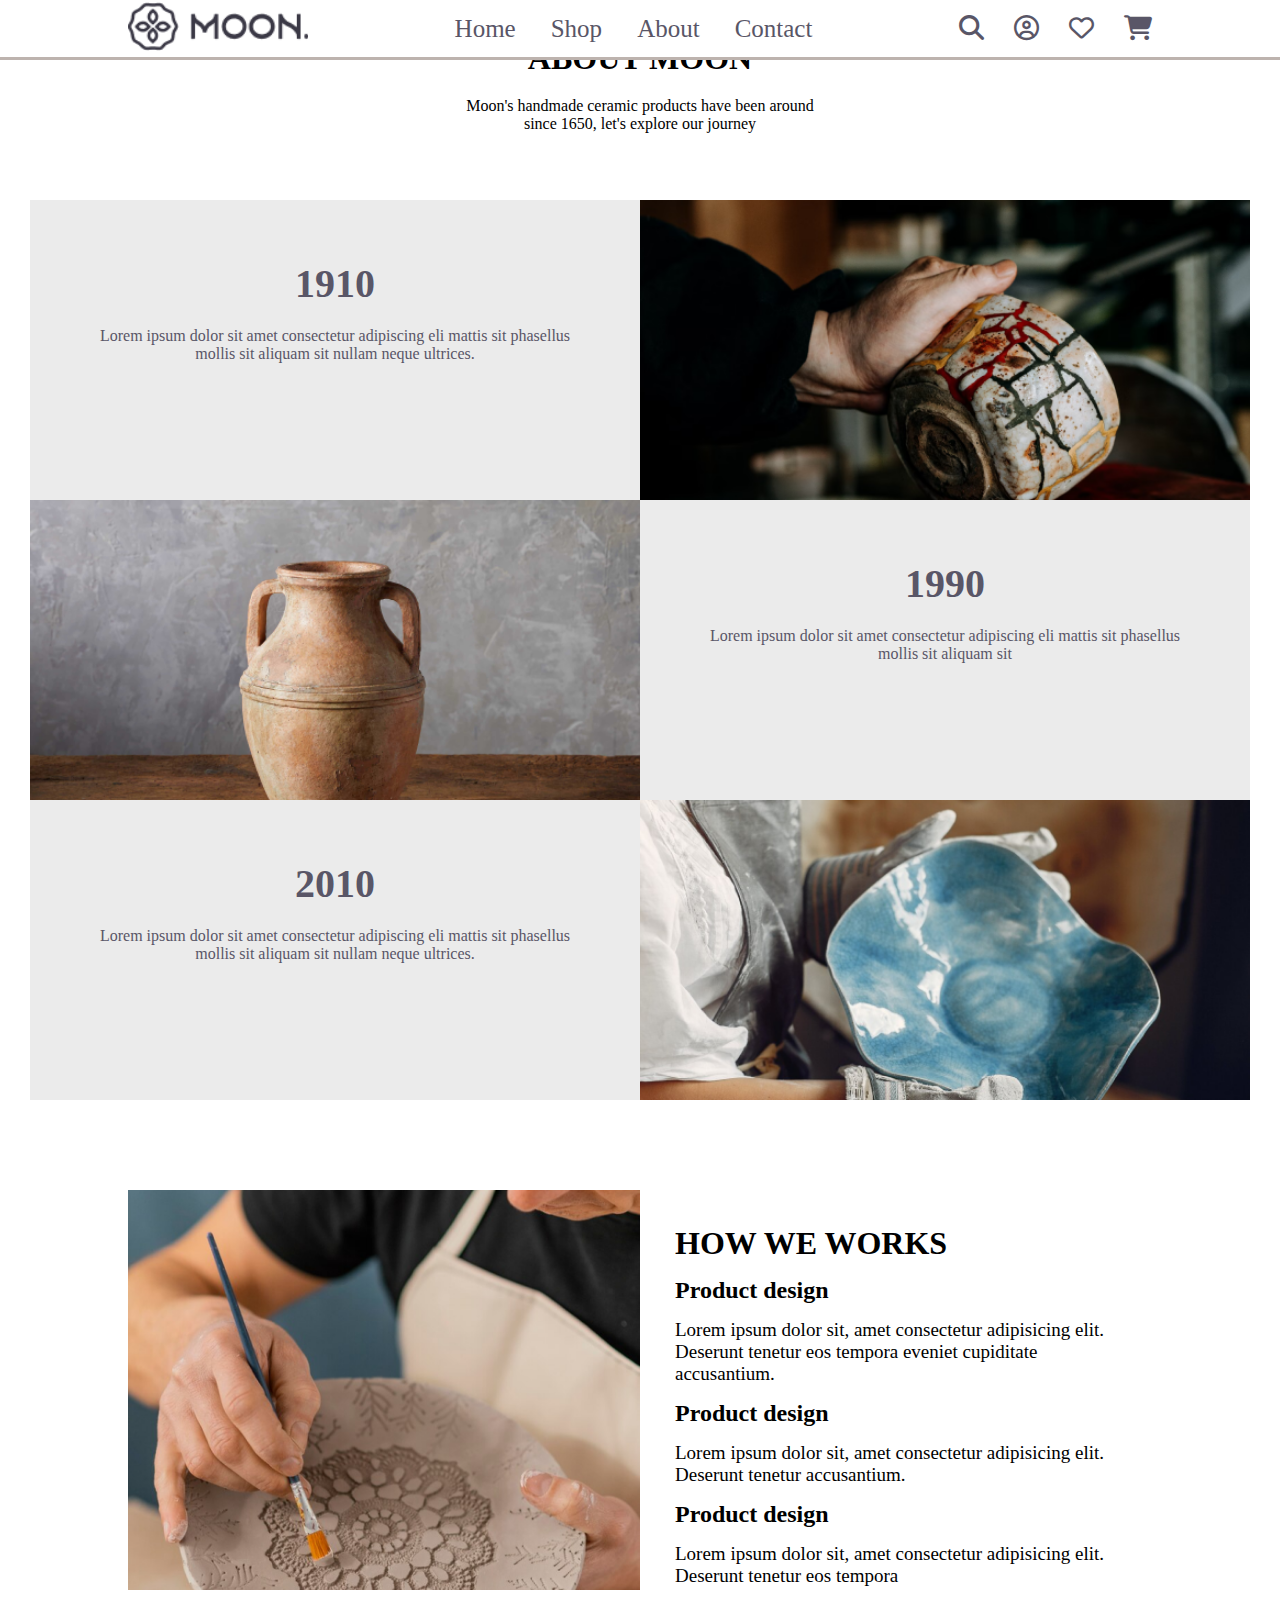
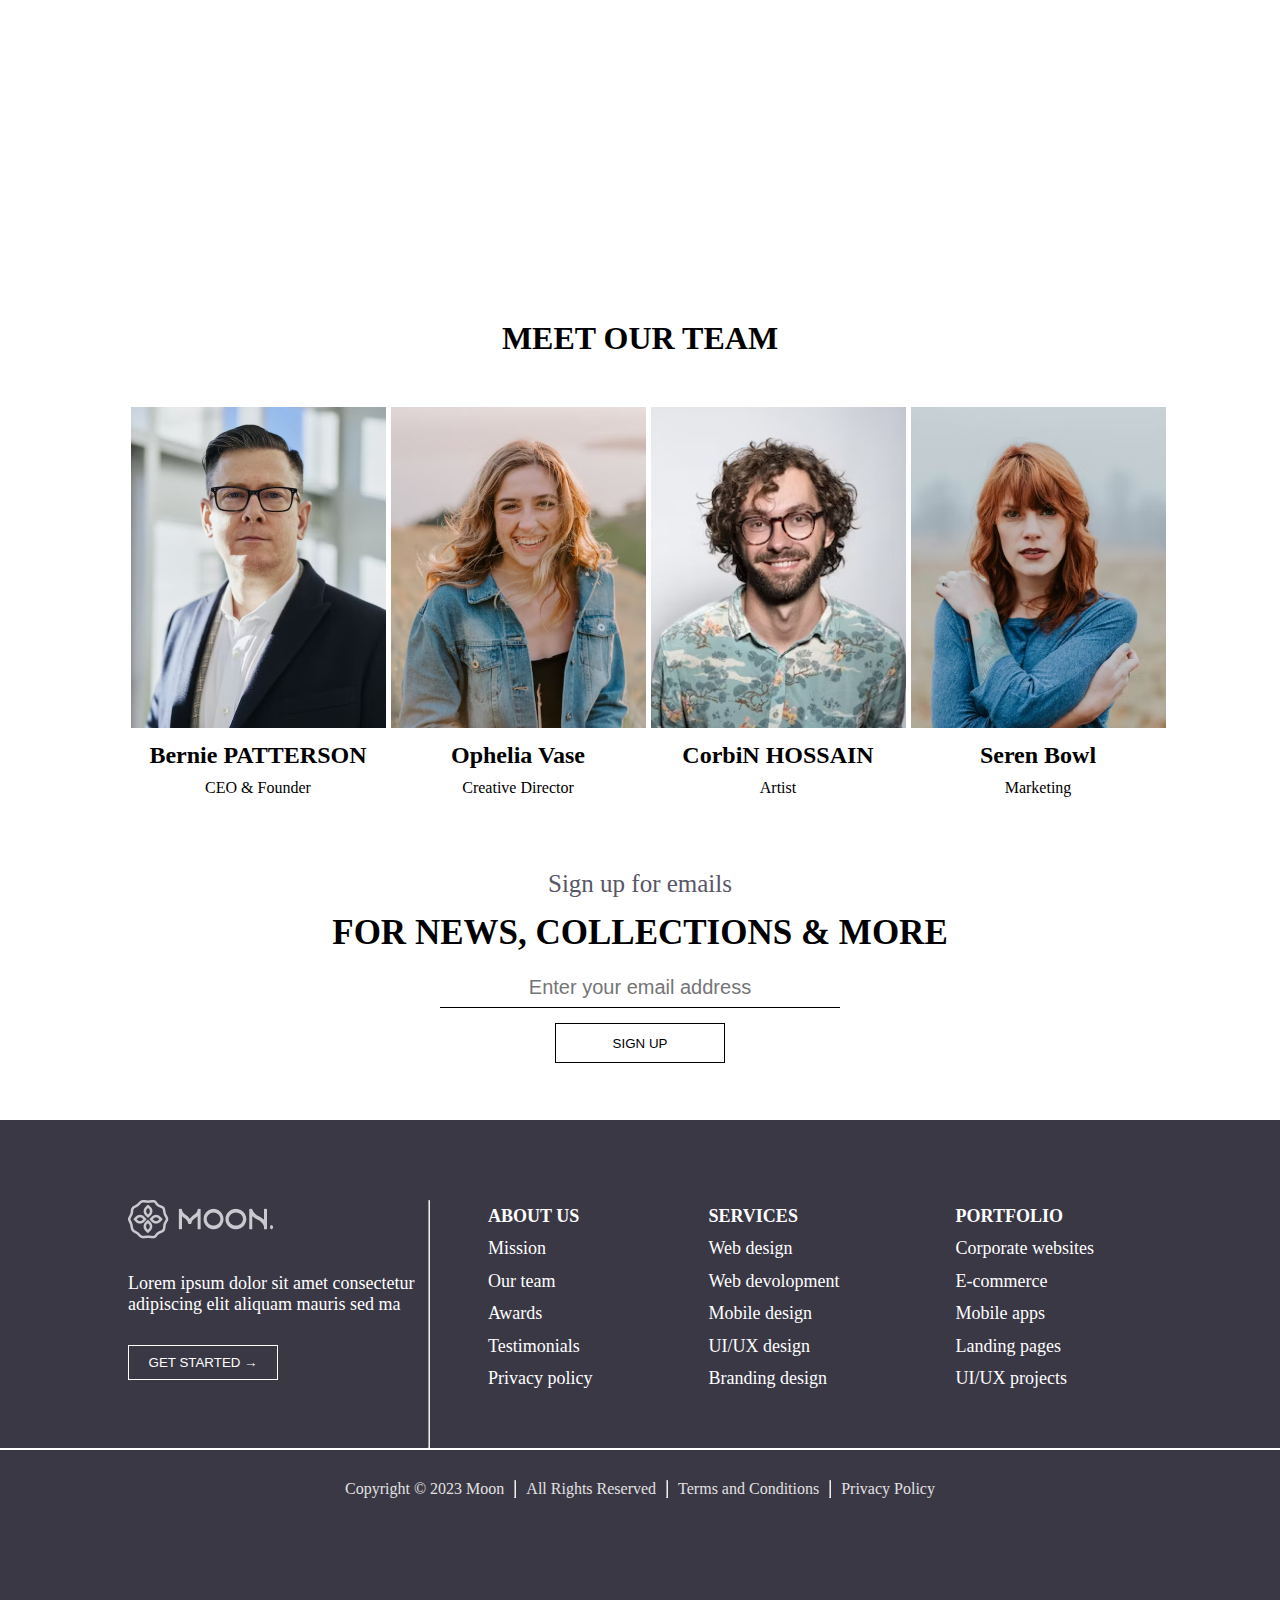
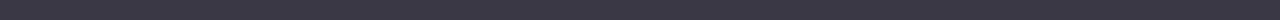
<file: About.html>
<!DOCTYPE html>
<html lang="en">

<head>
  <meta charset="UTF-8">
  <meta name="viewport" content="width=device-width, initial-scale=1.0">
  <title>About moon</title>
  <link rel="stylesheet" href="/style.css">
  <link rel="stylesheet" href="https://cdnjs.cloudflare.com/ajax/libs/font-awesome/6.7.2/css/all.min.css"
    integrity="sha512-Evv84Mr4kqVGRNSgIGL/F/aIDqQb7xQ2vcrdIwxfjThSH8CSR7PBEakCr51Ck+w+/U6swU2Im1vVX0SVk9ABhg=="
    crossorigin="anonymous" referrerpolicy="no-referrer" />
</head>

<body>
  <header>
    <a href="/"><img src="/Images/logo (2).png" alt=""></a>
    <div class="header_links">
      <a href="/">Home</a>
      <a href="/shop.html" onmouseenter="open_shop()" onmouseleave="close_shop()">Shop</a>

      <div class="shopcard" onmouseenter="open_shop()" onmouseleave="close_shop()">
        <div class="card">
          <img src="/Images/Image (24).png" alt="">
          <div class="text">
            <h1>Small Ecru Ceramic Compote</h1>
            <p>$49.00</p>
          </div>
        </div>
        <div class="card">
          <img src="/Images/Image (25).png" alt="">
          <div class="text">
            <h1>Warrick White Vase 14"</h1>
            <p>$50.00</p>
          </div>
        </div>
        <div class="card">
          <img src="/Images/Image (26).png" alt="">
          <div class="text">
            <h1>Porcelain Dinner Plate</h1>
            <p>$59.00</p>
          </div>
        </div>
        <div class="card">
          <img src="/Images/Image (27).png" alt="">
          <div class="text">
            <h1>Warrick White Vase 20</h1>
            <p>$55.00</p>
          </div>
        </div>
        <div class="card">
          <img src="/Images/Image (28).png" alt="">
          <div class="text">
            <h1>Rounded Dual Handled Vase</h1>
            <p>$25.00</p>
          </div>
        </div>
        <div class="card">
          <img src="/Images/Image (29).png" alt="">
          <div class="text">
            <h1>Marin White Dinner Plate</h1>
            <p>$45.00</p>
          </div>
        </div>
        <div class="card">
          <img src="/Images/Image (30).png" alt="">
          <div class="text">
            <h1>Tall Cream Ceramic Vase</h1>
            <p>$36.00</p>
          </div>
        </div>
        <div class="card">
          <img src="/Images/Image (31).png" alt="">
          <div class="text">
            <h1>Luana Bowl</h1>
            <p>$41.00</p>
          </div>
        </div>
      </div>


      <a href="/About.html">About</a>
      <a href="/contact.html">Contact</a>
    </div>

    <div class="header_icons">
      <i class="fa-solid fa-magnifying-glass"></i>
      <i class="fa-regular fa-circle-user"></i>
      <i class="fa-regular fa-heart"></i>
      <i class="fa-solid fa-cart-shopping"></i>
    </div>
  </header>
  <div class="container_blok">

    <div class="head_card">
      <h1>ABOUT MOON</h1>
      <p>Moon's handmade ceramic products have been around since 1650, let's explore our journey</p>
    </div>

    <div class="sinec_card_about">
      <div class="text">
        <h1>1910</h1>
        <p>Lorem ipsum dolor sit amet consectetur adipiscing eli mattis sit phasellus mollis sit aliquam sit nullam
          neque
          ultrices.</p>
      </div>
      <div class="image1"></div>
      <div class="image2"></div>
      <div class="text">
        <h1>1990</h1>
        <p>Lorem ipsum dolor sit amet consectetur adipiscing eli mattis sit phasellus mollis sit aliquam sit </p>
      </div>
      <div class="text">
        <h1>2010</h1>
        <p>Lorem ipsum dolor sit amet consectetur adipiscing eli mattis sit phasellus mollis sit aliquam sit nullam
          neque
          ultrices.</p>
      </div>
      <div class="image3"></div>
    </div>

    <div class="works">
      <div class="image"></div>
      <div class="text">
        <h1>HOW WE WORKS</h1>
        <h2>Product design</h2>
        <p>Lorem ipsum dolor sit, amet consectetur adipisicing elit. Deserunt tenetur eos tempora eveniet cupiditate
          accusantium.</p>
        <h2>Product design</h2>
        <p>Lorem ipsum dolor sit, amet consectetur adipisicing elit. Deserunt tenetur
          accusantium.</p>
        <h2>Product design</h2>
        <p>Lorem ipsum dolor sit, amet consectetur adipisicing elit. Deserunt tenetur eos tempora </p>
      </div>
    </div>

    <div class="meet">
      <h1>MEET OUR TEAM</h1>
      <div class="persons">
        <div class="person">
          <img src="/Images/Image (39).png" alt="">
          <h2>Bernie PATTERSON</h2>
          <p>CEO & Founder</p>
        </div>
        <div class="person">
          <img src="/Images/Image (40).png" alt="">
          <h2>Ophelia Vase</h2>
          <p>Creative Director</p>
        </div>
        <div class="person">
          <img src="/Images/Image (41).png" alt="">
          <h2>CorbiN HOSSAIN</h2>
          <p>Artist</p>
        </div>
        <div class="person">
          <img src="/Images/Image (42).png" alt="">
          <h2>Seren Bowl</h2>
          <p>Marketing</p>
        </div>

      </div>
    </div>

    <div class="emails">
      <p>Sign up for emails</p>
      <h1>FOR NEWS, COLLECTIONS & MORE</h1>
      <input type="email" placeholder="Enter your email address">
      <button>SIGN UP</button>
    </div>

  </div>

  <footer>
    <div class="footer_blok">
      <div class="moon">
        <div class="icon"><img src="/Images/logo (3).png" alt=""></div>
        <p>Lorem ipsum dolor sit amet consectetur adipiscing elit aliquam mauris sed ma</p>
        <button>GET STARTED →</button>
      </div>
      <hr>
      <div class="links">
        <div class="link">
          <a href="/"><b>ABOUT US</b></a>
          <a href="/">Mission</a>
          <a href="/">Our team</a>
          <a href="/">Awards</a>
          <a href="/">Testimonials</a>
          <a href="/">Privacy policy</a>
        </div>
        <div class="link">
          <a href="/"><b>SERVICES</b></a>
          <a href="/">Web design</a>
          <a href="/">Web devolopment</a>
          <a href="/">Mobile design</a>
          <a href="/">UI/UX design</a>
          <a href="/">Branding design</a>
        </div>
        <div class="link">
          <a href="/"><b>PORTFOLIO</b></a>
          <a href="/">Corporate websites</a>
          <a href="/">E-commerce</a>
          <a href="/">Mobile apps</a>
          <a href="/">Landing pages</a>
          <a href="/">UI/UX projects</a>
        </div>

      </div>
    </div>

    <div class="item">
      <a href="/">Copyright © 2023 Moon</a>
      <hr>
      <a href="/">All Rights Reserved</a>
      <hr>
      <a href="/">Terms and Conditions</a>
      <hr>
      <a href="/">Privacy Policy</a>
    </div>

  </footer>








  <script src="/about.js"></script>
</body>

</html>
</file>
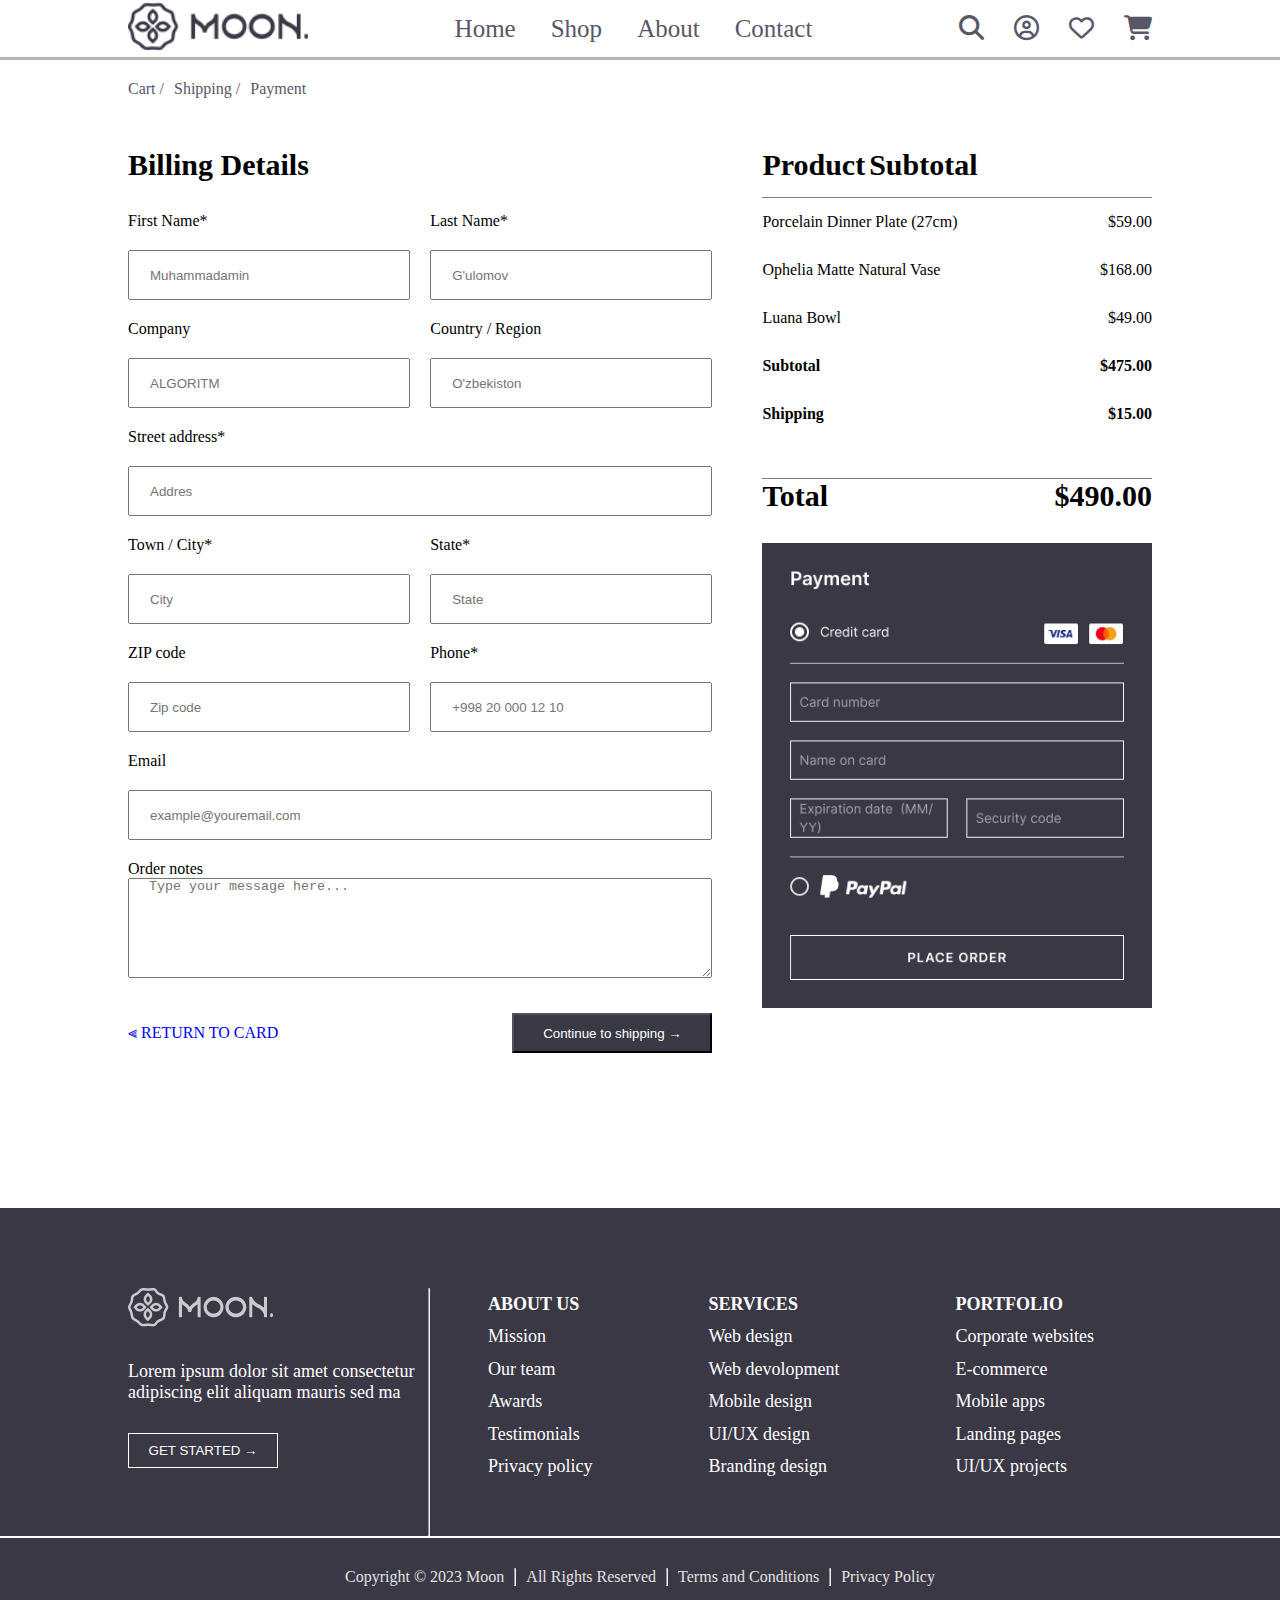
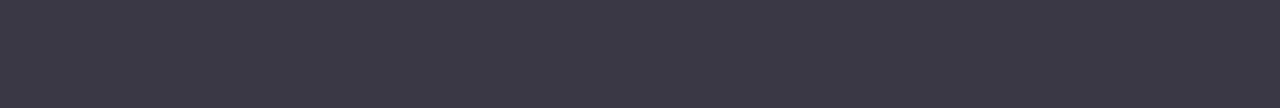
<file: contact.html>
<!DOCTYPE html>
<html lang="en">

<head>
  <meta charset="UTF-8">
  <meta name="viewport" content="width=device-width, initial-scale=1.0">
  <title>Document</title>
  <link rel="stylesheet" href="/contact.css">
  <link rel="stylesheet" href="https://cdnjs.cloudflare.com/ajax/libs/font-awesome/6.7.2/css/all.min.css"
    integrity="sha512-Evv84Mr4kqVGRNSgIGL/F/aIDqQb7xQ2vcrdIwxfjThSH8CSR7PBEakCr51Ck+w+/U6swU2Im1vVX0SVk9ABhg=="
    crossorigin="anonymous" referrerpolicy="no-referrer" />
</head>

<body>

  <header>
    <a href="/"><img src="/Images/logo (2).png" alt=""></a>
    <div class="header_links">
      <a href="/">Home</a>
      <a href="/shop.html" onmouseenter="open_shop()" onmouseleave="close_shop()">Shop</a>

      <div class="shopcard" onmouseenter="open_shop()" onmouseleave="close_shop()">
        <div class="card">
          <img src="/Images/Image (24).png" alt="">
          <div class="text">
            <h1>Small Ecru Ceramic Compote</h1>
            <p>$49.00</p>
          </div>
        </div>
        <div class="card">
          <img src="/Images/Image (25).png" alt="">
          <div class="text">
            <h1>Warrick White Vase 14"</h1>
            <p>$50.00</p>
          </div>
        </div>
        <div class="card">
          <img src="/Images/Image (26).png" alt="">
          <div class="text">
            <h1>Porcelain Dinner Plate</h1>
            <p>$59.00</p>
          </div>
        </div>
        <div class="card">
          <img src="/Images/Image (27).png" alt="">
          <div class="text">
            <h1>Warrick White Vase 20</h1>
            <p>$55.00</p>
          </div>
        </div>
        <div class="card">
          <img src="/Images/Image (28).png" alt="">
          <div class="text">
            <h1>Rounded Dual Handled Vase</h1>
            <p>$25.00</p>
          </div>
        </div>
        <div class="card">
          <img src="/Images/Image (29).png" alt="">
          <div class="text">
            <h1>Marin White Dinner Plate</h1>
            <p>$45.00</p>
          </div>
        </div>
        <div class="card">
          <img src="/Images/Image (30).png" alt="">
          <div class="text">
            <h1>Tall Cream Ceramic Vase</h1>
            <p>$36.00</p>
          </div>
        </div>
        <div class="card">
          <img src="/Images/Image (31).png" alt="">
          <div class="text">
            <h1>Luana Bowl</h1>
            <p>$41.00</p>
          </div>
        </div>
      </div>


      <a href="/About.html">About</a>
      <a href="/contact.html">Contact</a>
    </div>

    <div class="header_icons">
      <i class="fa-solid fa-magnifying-glass"></i>
      <i class="fa-regular fa-circle-user"></i>
      <i class="fa-regular fa-heart"></i>
      <i class="fa-solid fa-cart-shopping"></i>
    </div>
  </header>

  <div class="linked">
    <a href="/contact.html">Cart /</a>
    <a href="/contact.html">Shipping /</a>
    <a href="/contact.html">Payment</a>
  </div>


  <div class="cantiner">
    <div class="left">
      <b>Billing Details</b>

      <div class="inputs">
        <div class="firstN box">
          <label for="">First Name*</label>
          <input type="text" placeholder="Muhammadamin" required>
        </div>
        <div class="lastN box">
          <label for="">Last Name*</label>
          <input type="text " placeholder="G'ulomov" required>
        </div>
        <div class="company box">
          <label for="">Company</label>
          <input type="text" placeholder="ALGORITM" required>
        </div>
        <div class="contry box">
          <label for="">Country / Region</label>
          <input type="text" placeholder="O'zbekiston" required>
        </div>
        <div class="street box">
          <label for="">Street address*</label>
          <input type="text" placeholder="Addres" required>
        </div>
        <div class="town box">
          <label for="">Town / City*</label>
          <input type="text" placeholder="City" required>
        </div>
        <div class="state box">
          <label for="">State*</label>
          <input type="text" placeholder="State" required>
        </div>
        <div class="zip_code box">
          <label for="">ZIP code</label>
          <input type="text" placeholder="Zip code">
        </div>
        <div class="phone box">
          <label for="">Phone*</label>
          <input type="number" placeholder="+998 20 000 12 10">
        </div>
        <div class="email box">
          <label for="">Email</label>
          <input type="email" placeholder="example@youremail.com">
        </div>
        <div class="order box">
          <label for="">Order notes</label>
          <textarea name="" id="" placeholder="Type your message here..."></textarea>
        </div>
      </div>
      <div class="card">
        <a href="/contact.html">⫷ RETURN TO CARD</a>
        <button>Continue to shipping →</button>
      </div>
    </div>

    <div class="reight">
      <p class="product"><b>Product</b> <b>Subtotal</b></p>
      <div class="box">
        <p>Porcelain Dinner Plate (27cm)</p>
        <p>$59.00</p>
      </div>
      <div class="box">
        <p>Ophelia Matte Natural Vase</p>
        <p>$168.00</p>
      </div>
      <div class="box">
        <p>Luana Bowl</p>
        <p>$49.00</p>
      </div>
      <div class="box"><b>Subtotal</b> <b>$475.00</b></div>
      <div class="box"><b>Shipping</b> <b>$15.00</b></div>




      <div class="total">
        <b>Total</b> <b>$490.00</b>
      </div>

      <div class="image"><img src="/Images/form payment.png" alt=""></div>
    </div>

  </div>

  <footer>
    <div class="footer_blok">
      <div class="moon">
        <div class="icon"><img src="/Images/logo (3).png" alt=""></div>
        <p>Lorem ipsum dolor sit amet consectetur adipiscing elit aliquam mauris sed ma</p>
        <button>GET STARTED →</button>
      </div>
      <hr>
      <div class="links">
        <div class="link">
          <a href="/"><b>ABOUT US</b></a>
          <a href="/">Mission</a>
          <a href="/">Our team</a>
          <a href="/">Awards</a>
          <a href="/">Testimonials</a>
          <a href="/">Privacy policy</a>
        </div>
        <div class="link">
          <a href="/"><b>SERVICES</b></a>
          <a href="/">Web design</a>
          <a href="/">Web devolopment</a>
          <a href="/">Mobile design</a>
          <a href="/">UI/UX design</a>
          <a href="/">Branding design</a>
        </div>
        <div class="link">
          <a href="/"><b>PORTFOLIO</b></a>
          <a href="/">Corporate websites</a>
          <a href="/">E-commerce</a>
          <a href="/">Mobile apps</a>
          <a href="/">Landing pages</a>
          <a href="/">UI/UX projects</a>
        </div>

      </div>
    </div>

    <div class="item">
      <a href="/">Copyright © 2023 Moon</a>
      <hr>
      <a href="/">All Rights Reserved</a>
      <hr>
      <a href="/">Terms and Conditions</a>
      <hr>
      <a href="/">Privacy Policy</a>
    </div>

  </footer>






  <script src="/contact.js"></script>
</body>

</html>
</file>
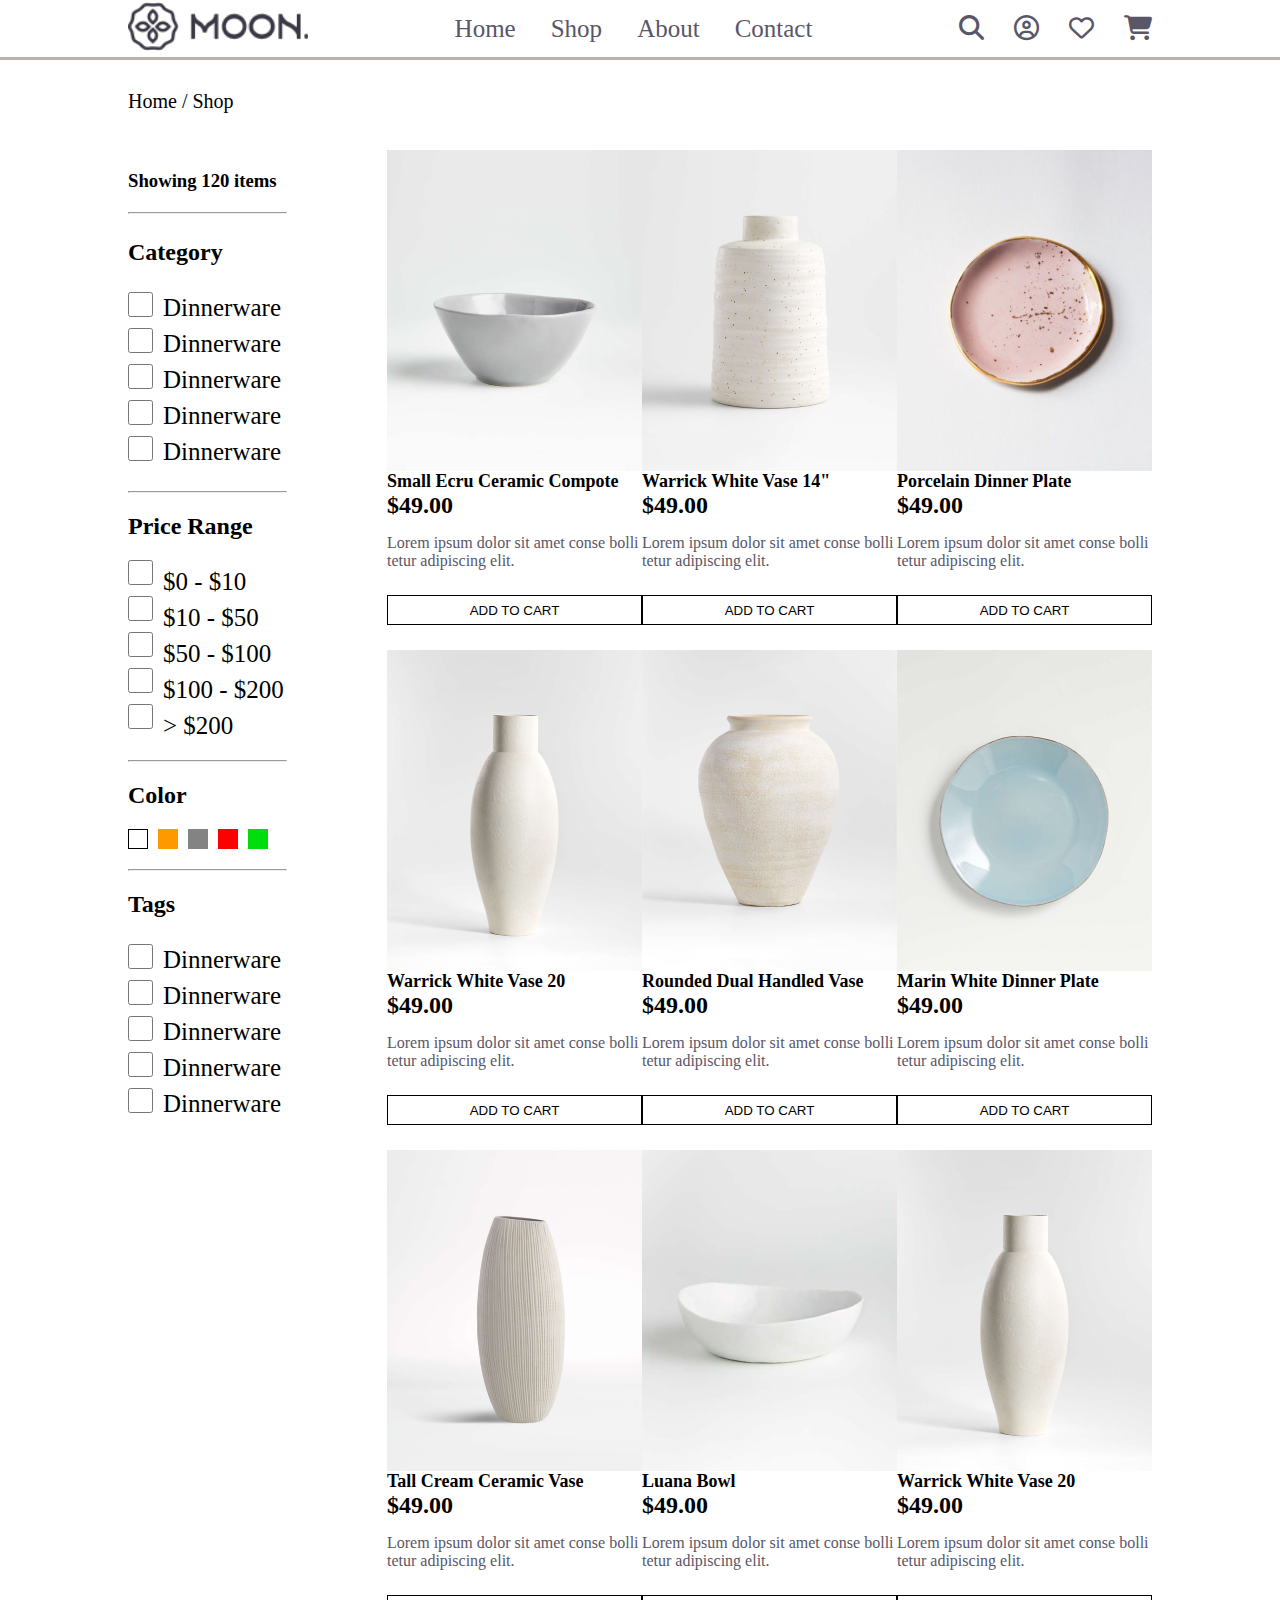
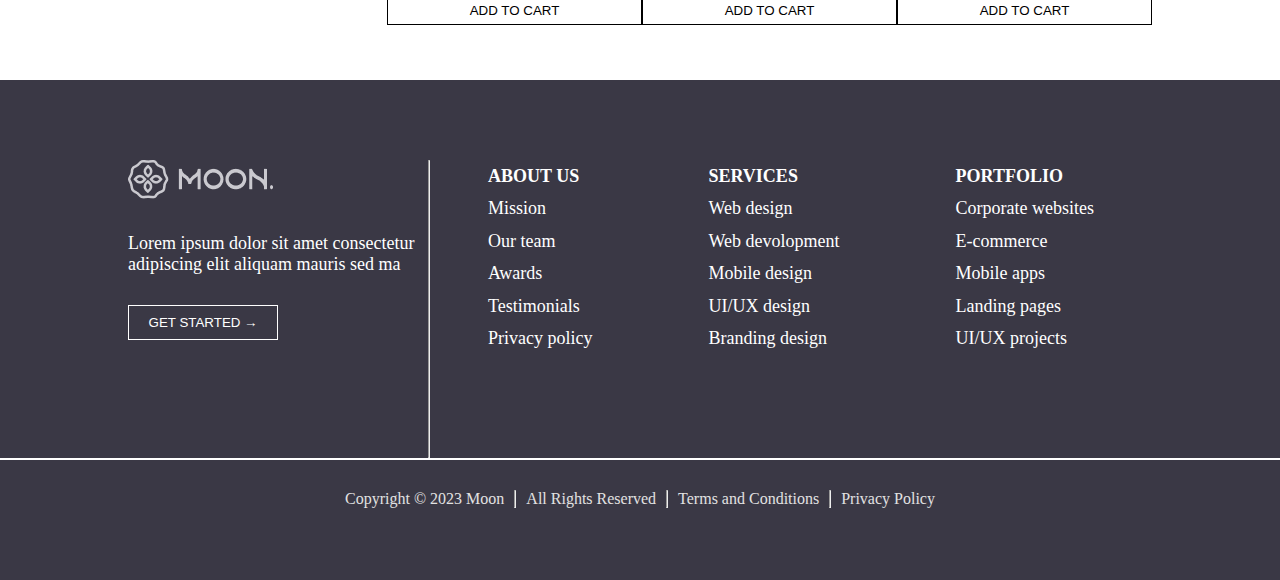
<file: shop.html>
<!DOCTYPE html>
<html lang="en">

<head>
  <meta charset="UTF-8">
  <meta name="viewport" content="width=device-width, initial-scale=1.0">
  <title>Document</title>
  <link rel="stylesheet" href="/shop.css">
  <link rel="stylesheet" href="https://cdnjs.cloudflare.com/ajax/libs/font-awesome/6.7.2/css/all.min.css"
    integrity="sha512-Evv84Mr4kqVGRNSgIGL/F/aIDqQb7xQ2vcrdIwxfjThSH8CSR7PBEakCr51Ck+w+/U6swU2Im1vVX0SVk9ABhg=="
    crossorigin="anonymous" referrerpolicy="no-referrer" />
</head>

<body>


  <header>
    <a href="/"><img src="/Images/logo (2).png" alt=""></a>
    <div class="header_links">
      <a href="/">Home</a>
      <a href="" onmouseenter="open_shop()" onmouseleave="close_shop()">Shop</a>

      <div class="shopcard" onmouseenter="open_shop()" onmouseleave="close_shop()">
        <div class="card">
          <img src="/Images/Image (24).png" alt="">
          <div class="text">
            <h1>Small Ecru Ceramic Compote</h1>
            <p>$49.00</p>
          </div>
        </div>
        <div class="card">
          <img src="/Images/Image (25).png" alt="">
          <div class="text">
            <h1>Warrick White Vase 14"</h1>
            <p>$50.00</p>
          </div>
        </div>
        <div class="card">
          <img src="/Images/Image (26).png" alt="">
          <div class="text">
            <h1>Porcelain Dinner Plate</h1>
            <p>$59.00</p>
          </div>
        </div>
        <div class="card">
          <img src="/Images/Image (27).png" alt="">
          <div class="text">
            <h1>Warrick White Vase 20</h1>
            <p>$55.00</p>
          </div>
        </div>
        <div class="card">
          <img src="/Images/Image (28).png" alt="">
          <div class="text">
            <h1>Rounded Dual Handled Vase</h1>
            <p>$25.00</p>
          </div>
        </div>
        <div class="card">
          <img src="/Images/Image (29).png" alt="">
          <div class="text">
            <h1>Marin White Dinner Plate</h1>
            <p>$45.00</p>
          </div>
        </div>
        <div class="card">
          <img src="/Images/Image (30).png" alt="">
          <div class="text">
            <h1>Tall Cream Ceramic Vase</h1>
            <p>$36.00</p>
          </div>
        </div>
        <div class="card">
          <img src="/Images/Image (31).png" alt="">
          <div class="text">
            <h1>Luana Bowl</h1>
            <p>$41.00</p>
          </div>
        </div>
      </div>


      <a href="/About.html">About</a>
      <a href="/contact.html">Contact</a>
    </div>

    <div class="header_icons">
      <i class="fa-solid fa-magnifying-glass"></i>
      <i class="fa-regular fa-circle-user"></i>
      <i class="fa-regular fa-heart"></i>
      <i class="fa-solid fa-cart-shopping"></i>
    </div>
  </header>
  <div class="cart">
    <p> <a href="/shop.html">Home</a> / <a href="/shop.html">Shop</a></p>
  </div>
  <div class="container">

    <div class="left">
      <h3>Showing 120 items </h3>
      <hr>
      <div class="category">
        <h2>Category</h2>
        <div class="chek">
          <input type="checkbox">
          <p>Dinnerware</p>
        </div>
        <div class="chek">
          <input type="checkbox">
          <p>Dinnerware</p>
        </div>
        <div class="chek">
          <input type="checkbox">
          <p>Dinnerware</p>
        </div>
        <div class="chek">
          <input type="checkbox">
          <p>Dinnerware</p>
        </div>
        <div class="chek">
          <input type="checkbox">
          <p>Dinnerware</p>
        </div>
      </div>
      <hr>
      <div class="Price">
        <h2>Price Range</h2>
        <div class="chek">
          <input type="checkbox">
          <p>$0 - $10</p>
        </div>
        <div class="chek">
          <input type="checkbox">
          <p>$10 - $50</p>
        </div>
        <div class="chek">
          <input type="checkbox">
          <p>$50 - $100</p>
        </div>
        <div class="chek">
          <input type="checkbox">
          <p>$100 - $200</p>
        </div>
        <div class="chek">
          <input type="checkbox">
          <p>> $200</p>
        </div>
      </div>
      <hr>
      <div class="color">
        <h2>Color</h2>
        <div class="chek">
          <div class="white"></div>
          <div class="orange"></div>
          <div class="gray"></div>
          <div class="red"></div>
          <div class="green"></div>
        </div>
      </div>
      <hr>
      <div class="tags">
        <h2>Tags</h2>
        <div class="chek">
          <input type="checkbox">
          <p>Dinnerware</p>
        </div>
        <div class="chek">
          <input type="checkbox">
          <p>Dinnerware</p>
        </div>
        <div class="chek">
          <input type="checkbox">
          <p>Dinnerware</p>
        </div>
        <div class="chek">
          <input type="checkbox">
          <p>Dinnerware</p>
        </div>
        <div class="chek">
          <input type="checkbox">
          <p>Dinnerware</p>
        </div>
      </div>


    </div>

    <div class="reight">

    </div>






  </div>








  <footer>
    <div class="footer_blok">
      <div class="moon">
        <div class="icon"><img src="/Images/logo (3).png" alt=""></div>
        <p>Lorem ipsum dolor sit amet consectetur adipiscing elit aliquam mauris sed ma</p>
        <button>GET STARTED →</button>
      </div>
      <hr>
      <div class="links">
        <div class="link">
          <a href="/"><b>ABOUT US</b></a>
          <a href="/">Mission</a>
          <a href="/">Our team</a>
          <a href="/">Awards</a>
          <a href="/">Testimonials</a>
          <a href="/">Privacy policy</a>
        </div>
        <div class="link">
          <a href="/"><b>SERVICES</b></a>
          <a href="/">Web design</a>
          <a href="/">Web devolopment</a>
          <a href="/">Mobile design</a>
          <a href="/">UI/UX design</a>
          <a href="/">Branding design</a>
        </div>
        <div class="link">
          <a href="/"><b>PORTFOLIO</b></a>
          <a href="/">Corporate websites</a>
          <a href="/">E-commerce</a>
          <a href="/">Mobile apps</a>
          <a href="/">Landing pages</a>
          <a href="/">UI/UX projects</a>
        </div>

      </div>
    </div>

    <div class="item">
      <a href="/">Copyright © 2023 Moon</a>
      <hr>
      <a href="/">All Rights Reserved</a>
      <hr>
      <a href="/">Terms and Conditions</a>
      <hr>
      <a href="/">Privacy Policy</a>
    </div>

  </footer>





  <script src="/shop.js"></script>
</body>

</html>
</file>
<file: style.css>
* {
  margin: 0;
  padding: 0;
  box-sizing: border-box;
  text-decoration: none;
}

body {
  overflow-x: hidden;
}

:root {
  --text-color: #595667;
  --text-colo2: #3a3845;
}


.container_blok {
  width: 100%;
  margin: auto;
  padding: 0 10%;
}

/* Antirobot */
.anti_robot {
  width: 100%;
  height: 100vh;
  position: fixed;
  background-color: #ffffff;
  z-index: 1;
  overflow: hidden;
  display: flex;
  flex-direction: column;
  align-items: center;
  transition: 2s;
}

.anti_robot .robot_image {
  margin-top: 50px;
}

.anti_robot .xato {
  font-size: 40px;
  width: 800px;
  text-align: center;
  color: red;
  font-weight: 900;
  margin-top: 50px;
  display: none;
}



.anti_robot .random_num {
  width: 200px;
  height: 30px;
  border: 1px solid gray;
  cursor: pointer;
  font-weight: 700;
  text-align: center;
  border-radius: 10px;
  font-size: 25px;
  color: red;
  user-select: none;

}

.anti_robot label {
  margin-top: 50px;
  width: 300px;
  font-size: 15px;
  text-align: center;
  color: darkorchid;
}

.anti_robot input {
  width: 280px;
  height: 50px;
  font-size: 40px;
  text-align: center;
  color: rgb(47, 240, 47);
  font-weight: 800;
  outline: none;
  border-radius: 20px;
}

.tugma {
  width: 200px;
  height: 40px;
  text-align: center;
  font-size: 20px;
  margin-top: 100px;
  background-color: chartreuse;
  display: flex;
  align-items: center;
  justify-content: center;
  color: #ffffff;
  font-weight: 900;
  border-radius: 20px;
  cursor: pointer;
}








header {
  width: 100%;
  height: 60px;
  padding: 0 10%;
  display: flex;
  justify-content: space-between;
  align-items: center;
  border-bottom: 3px solid #826f6687;
  background-color: white;
  position: fixed;
}

header a img {
  width: 180px;
}

header .header_links {
  display: flex;
  gap: 35px;
  font-size: 25px;
}

header .header_links a {
  color: var(--text-color);
}

header .header_icons {
  display: flex;
  gap: 30px;
  font-size: 25px;
  color: #595667;
  cursor: pointer;
  position: relative;
}

header .bars {
  display: none;
}

header .bars_link {
  display: none;
}

.banner {
  width: 100%;
  height: 100vh;
  padding: 0 10%;
  background-image: url("/Images/flat-lay-composition-different-sized-plates\ 1.png");
  background-repeat: no-repeat;
  background-size: cover;
}

.banner .card {
  width: 400px;
  height: 100vh;
  background-color: #826f66;
  color: white;
  display: flex;
  flex-direction: column;
  align-items: center;
  gap: 30px;
  justify-content: center;

}

.banner .card h2 {
  width: 300px;
  font-size: 40px;
  text-align: center;
}

.banner .card button {
  width: 200px;
  height: 30px;
  font-size: 20px;
  color: #826f66;
}

.commerce {
  width: 100%;
  height: 50vh;
  padding: 50px 0;
  display: flex;
  justify-content: space-between;
}

.commerce .card {
  display: flex;
  flex-direction: column;
  align-items: center;
  gap: 20px;
}

.collection {
  width: 100%;
  height: 60vh;
  display: flex;
  justify-content: center;
}

.collection_left {
  width: 50%;
  height: 40vh;
  display: flex;
  flex-direction: column;
  align-items: center;
  gap: 15px;
  background-color: rgb(233, 233, 233);
  padding: 40px;
}

.collection_left h2 {
  font-size: 46px;
  color: var(--text-colo2);
  text-align: center;
}

.collection_left p {
  width: 350px;
  text-align: center;
}

.collection_left b {
  text-decoration: underline;
  font-size: 20px;
}

.collection_reight {
  width: 50%;
  height: 40vh;
  background-image: url("/Images/Image\ \(23\).png");
  background-repeat: no-repeat;
  background-size: cover;
}

.sellers {
  text-align: center;
}

.sellers .nom {
  margin-bottom: 30px;
}

.container {
  width: 100%;
  height: auto;
  display: grid;
  gap: 20px;
  justify-content: space-between;
  grid-template-columns: repeat(4, 260px);
}

.container .card {
  display: flex;
  flex-direction: column;
  text-align: left;
}

.container .card h1 {
  font-size: 18px;
}

.container .card p {
  font-size: 16px;
  color: var(--text-color);
  margin-top: 15px;
}

.container .card button {
  width: 255px;
  margin: 25px 0;
  height: 30px;
  background-color: #fff;
  border: 1px solid black;
}

.sinec_card {
  display: grid;
  grid-template-columns: repeat(2, 610px);
  grid-template-rows: repeat(2, 300px);
  justify-content: center;
  margin: 50px 0;
}

.sinec_card .text {
  background-color: rgb(235, 235, 235);
  color: var(--text-color);
  text-align: center;
  padding: 60px;
}

.sinec_card .text h1 {
  font-size: 40px;
}

.sinec_card .text p {
  margin: 20px 0;
}

.sinec_card .text a {
  color: var(--text-colo2);
  text-decoration: underline;
}

.sinec_card .image1 {
  background-image: url("/Images/Image\ \(32\).png");
  background-size: cover;
}

.sinec_card .image2 {
  background-image: url("/Images/Image\ \(33\).png");
  background-size: cover;
}

.arrivals h1 {
  margin-bottom: 30px;
}

.arrivals {
  width: 100%;
  height: auto;
  padding: 10% 0;
  display: flex;
  flex-direction: column;
  align-items: center;
}

.arrivals .arrivals_card {
  width: 100%;
  display: flex;
  justify-content: space-between;
}

.arrivals .arrivals_card h1 {
  font-size: 18px;
}

.arrivals .arrivals_card .card {
  width: 255px;
  display: flex;
  flex-direction: column;
  gap: 5px;
}

.arrivals .arrivals_card .card p {
  margin: 20px 0;
}

.arrivals .arrivals_card .card button {
  width: 265px;
  background-color: #fff;
  height: 40px;
  border: 1px solid black;
}

.blog {
  width: 100%;
  height: 100vh;
  display: flex;
  flex-direction: column;
  align-items: center;
}

.blog .text {
  background-color: rgb(230, 230, 230);
  text-align: center;
  padding: 20px 80px;

  * {
    margin-top: 20px;
  }
}

.blog .cards a {
  font-size: 20px;
  color: var(--text-colo2);
  text-decoration: underline;
}




.blog .cards {
  margin-top: 10%;
  display: flex;
  color: var(--text-color);
}

.blog .cards h2 {
  font-size: 35px;
  color: var(--text-colo2);
}

.blog .cards p {
  font-size: 22px;
  margin-bottom: 20px;
}

.emails {
  width: 100%;
  height: 250px;
  display: flex;
  flex-direction: column;
  gap: 15px;
  align-items: center;
}

.emails p {
  font-size: 25px;
  color: var(--text-color);
}

.emails h1 {
  font-size: 35px;
}

.emails input {
  width: 400px;
  height: 40px;
  text-align: center;
  border: none;
  font-size: 20px;
  border-bottom: 1px solid black;
  outline: none;
}

.emails button {
  width: 170px;
  height: 40px;
  background-color: transparent;
  border: 1px solid black;
}

footer {
  width: 100%;
  height: 500px;
  padding: 80px 0;
  background-color: #3a3845;
}

footer .footer_blok .moon p {
  width: 300px;
  font-size: 18px;
  margin-top: 30px;
  color: #fff;

}

footer .footer_blok {
  height: 250px;
  padding: 0 10%;
  display: flex;
  justify-content: space-between;
  border-bottom: 2px solid white;
}

footer button {
  width: 150px;
  height: 35px;
  background-color: transparent;
  border: 1px solid white;
  color: #fff;
  margin-top: 30px;
}

footer .links {
  width: 800px;
  display: flex;
  justify-content: space-around;

}

footer .links .link {
  display: flex;
  flex-direction: column;
  line-height: 1.8;
}

footer .links .link a {
  color: #fff;
  font-size: 18px;
}

footer .item {
  display: flex;
  margin-top: 30px;
  justify-content: center;
  gap: 10px;
}

footer .item a {
  color: #e2e2e2;
}

.head_card {
  width: 100%;
  height: 200px;
  padding: 40px 0;
  text-align: center;
  display: flex;
  flex-direction: column;
  align-items: center;
  gap: 20px;
}

.head_card p {
  width: 350px;
  text-align: center;

}

.sinec_card_about {
  display: grid;
  grid-template-columns: repeat(2, 610px);
  grid-template-rows: repeat(3, 300px);
  justify-content: center;
  margin: 0 0 50px 0;
}

.sinec_card_about .text {
  background-color: rgb(235, 235, 235);
  color: var(--text-color);
  text-align: center;
  padding: 60px;
}

.sinec_card_about .text h1 {
  font-size: 40px;
}

.sinec_card_about .text p {
  margin: 20px 0;
}

.sinec_card_about .image1 {
  background-image: url("/Images/Image\ \(35\).png");
  background-size: cover;
}

.sinec_card_about .image2 {
  background-image: url("/Images/Image\ \(36\).png");
  background-size: cover;
}

.sinec_card_about .image3 {
  background-image: url("/Images/Image\ \(37\).png");
  background-size: cover;
}

.works {
  width: 100%;
  height: 80vh;
  padding: 40px 0;
  display: flex;
}

.works .image {
  width: 50%;
  height: 400px;
  background-image: url("/Images/Image\ \(38\).png");
  background-size: cover;
}

.works .text {
  width: 50%;
  padding: 35px;
}

.works .text h2 {
  padding: 15px 0;
}

.works .text p {
  font-size: 19px;
}

.meet {
  width: 100%;
  height: 600px;
  display: flex;
  flex-direction: column;
}

.meet h1 {
  padding: 50px 0;
  display: flex;
  justify-content: center;
}

.meet .persons {
  display: grid;
  grid-template-columns: repeat(4, 260px);
  justify-content: space-between;
}

.meet .persons .person h2 {
  padding: 10px 0;
}

.meet .persons .person {
  text-align: center;
}

.shopcard {
  display: none;
  width: 800px;
  height: 400px;
  padding: 20px;
  background-color: rgb(206, 200, 176);
  position: absolute;
  right: 300px;
  border-radius: 40px;
  transition: 1s cubic-bezier(0.65, 0.06, 0.25, 1.54);
  grid-template-columns: repeat(2, 360px);
  grid-template-rows: repeat(4, 80px);
  gap: 10px;
  justify-content: space-between;
}

.shopcard .card {
  display: flex;
  gap: 20px;
  border: 2px solid black;
  border-radius: 20px;
}

.shopcard .card img {
  width: 60px;
  height: 76px;
  border-radius: 20px;
}

.shopcard .card .text h1 {
  font-size: 18px;
  margin-top: 8px;
}

.shopcard .card .text p {
  font-size: 20px;
  /* text-align: right; */
  margin-right: 10px;
  margin-top: 20px;
}


.linked {
  width: 100px;
  padding: 0;
}


header .header_icons .karzinka {
  width: 800px;
  min-height: 200px;
  max-height: 400px;
  background-color: rgb(255, 255, 255);
  position: fixed;
  left: 1880px;
  top: 400px;
  transition: 0.5s;
  display: block;
  border: 3px solid gray;
  border-radius: 30px 0 0 30px;
  padding: 30px;
  overflow-y: scroll;
  scroll-margin-right: 120px;
}

header .header_icons .karzinka .card {
  display: flex;
  align-items: center;
  justify-content: space-between;
  border-bottom: 1px solid gray;
  margin-bottom: 10px;
}

header .header_icons .karzinka .card button {
  display: none;
}

header .header_icons .karzinka .card h1 {
  font-size: 20px;
}

header .header_icons .karzinka .card h2 {
  font-size: 20px;
}

header .header_icons .karzinka .card p {
  display: none;
}

header .header_icons .karzinka .card img {
  width: 50px;
  height: 60px;
}

header .header_icons .karzinka .counter_display {
  display: flex;
  justify-content: center;
  margin: 20px 0;
}

header .header_icons .karzinka .karzinka_item .boxcounter {
  display: flex;
}

header .header_icons .karzinka .karzinka_item .boxcounter .plus {
  width: 20px;
  height: 20px;
  background-color: red;

}

header .header_icons .karzinka .karzinka_item .deletebt {
  width: 30px;
  height: 30px;
}


@media (max-width: 450px) {

  * {
    margin: 0;
    padding: 0;
    box-sizing: border-box;
    text-decoration: none;
  }

  body {
    width: 100%;
    overflow-x: hidden;
  }




  .container_blok {
    width: 100%;
    margin: auto;
    padding: 0 5%;
  }

  header {
    width: 449px;
    height: 60px;
    padding: 0 5%;
    display: flex;
    align-items: center;
    border-bottom: 3px solid #826f6687;
    background-color: white;
    position: fixed;

  }

  header a img {
    width: 80px;
    padding: 0;
    margin: 0;

  }

  header .header_links {

    display: none;
  }

  header .bars {
    display: block;
    margin-right: 50px;
  }

  header .header_links a {
    color: var(--text-color);
  }

  header .header_icons {
    display: flex;
    gap: 30px;
    font-size: 25px;
    color: #595667;
    cursor: pointer;
    position: relative;
    display: none;
  }

  .banner {
    width: 100%;
    height: 40vh;
    padding: 0 5%;
    background-image: url("/Images/flat-lay-composition-different-sized-plates\ 1.png");
    background-repeat: no-repeat;
    background-size: cover;
  }

  .banner .card {
    width: 260px;
    height: 40vh;
    background-color: #826f66;
    color: white;
    display: flex;
    flex-direction: column;
    align-items: center;
    gap: 10px;
    justify-content: center;

  }

  .banner .card p {
    font-size: 22px;
    text-align: center;
    margin-top: 10px;
  }

  .banner .card .logo img {
    width: 30px;
    margin-top: 70px;
  }

  .banner .card h2 {
    width: 200px;
    font-size: 15px;
    text-align: center;
  }

  .banner .card button {
    width: 70px;
    height: 15px;
    font-size: 10px;
    color: #826f66;
  }

  .commerce {
    width: 100%;
    height: 25vh;
    padding: 20px 0;
    display: flex;
    justify-content: space-between;
  }

  .commerce .card {
    width: 95px;
    height: 95px;
    display: flex;
    flex-direction: column;
    align-items: center;
    gap: 10px;
  }

  .commerce .card b {
    font-size: 9px;
  }

  .commerce .card img {
    width: 95px;
    height: 95px;
  }

  .collection {
    width: 100%;
    height: 30vh;
    display: flex;
    justify-content: center;
  }

  .collection_left {
    width: 50%;
    height: 20vh;
    display: flex;
    flex-direction: column;
    align-items: center;
    gap: 15px;
    background-color: rgb(233, 233, 233);
    padding: 15px;
  }

  .collection_left h2 {
    font-size: 10px;
    color: var(--text-colo2);
    text-align: center;
  }

  .collection_left p {
    width: 200px;
    font-size: 10px;
    text-align: center;
  }

  .collection_left b {
    text-decoration: underline;
    font-size: 15px;
  }

  .collection_reight {
    width: 50%;
    height: 20vh;
    background-image: url("/Images/Image\ \(23\).png");
    background-repeat: no-repeat;
    background-size: cover;
  }

  .sellers {
    text-align: center;
  }

  .sellers .nom {
    font-size: 20px;
    margin-bottom: 10px;
  }

  .container {
    width: 100%;
    height: auto;
    display: grid;
    gap: 10px;
    justify-content: space-between;
    grid-template-columns: repeat(2, 197px);
  }

  .container .card {
    height: 450px;
    display: flex;
    flex-direction: column;
    text-align: left;
    justify-content: space-between;
  }

  .container .card h1 {
    font-size: 18px;
  }

  .container .card p {
    font-size: 16px;
    color: var(--text-color);
    margin-top: 15px;
  }

  .container .card button {
    width: 197px;
    margin: 15px 0;
    height: 30px;
    background-color: #fff;
    border: 1px solid black;
  }

  .sinec_card {
    display: grid;
    grid-template-columns: repeat(2, 202px);
    grid-template-rows: repeat(2, 100px);
    justify-content: center;
    margin: 20px 0;
  }

  .sinec_card .text {
    background-color: rgb(235, 235, 235);
    color: var(--text-color);
    text-align: center;
    padding: 10px;
  }

  .sinec_card .text h1 {
    font-size: 10px;
  }

  .sinec_card .text p {
    font-size: 10px;
    margin: 10px 0;
  }

  .sinec_card .text a {
    font-size: 9px;
    color: var(--text-colo2);
    text-decoration: underline;
  }

  .sinec_card .image1 {
    background-image: url("/Images/Image\ \(32\).png");
    background-size: cover;
  }

  .sinec_card .image2 {
    background-image: url("/Images/Image\ \(33\).png");
    background-size: cover;
  }

  .arrivals h1 {
    font-size: 15px;
    margin-bottom: 20px;
  }

  .arrivals {
    width: 100%;
    height: auto;
    padding: 10% 0;
    display: flex;
    flex-direction: column;
    align-items: center;
  }

  .arrivals .arrivals_card {
    width: 100%;
    display: grid;
    grid-template-columns: repeat(2, 197px);
    justify-content: space-between;
  }

  .arrivals .arrivals_card h1 {
    font-size: 17px;
    width: 190px;
  }

  .arrivals .arrivals_card .card {
    width: 197px;
    display: flex;
    flex-direction: column;
    justify-content: space-between;
    gap: 5px;
    margin-bottom: 20px;
  }

  .arrivals .arrivals_card .card img {
    width: 197px;
  }

  .arrivals .arrivals_card .card h2 {
    font-size: 15px;
  }

  .arrivals .arrivals_card .card h1 {
    font-size: 15px;
    margin-bottom: 10px;
  }

  .arrivals .arrivals_card .card p {
    width: 190px;
    font-size: 10px;
    margin: 10px 0;
  }

  .arrivals .arrivals_card .card button {
    width: 197px;
    background-color: #fff;
    height: 20px;
    border: 1px solid black;
  }

  .blog {
    width: 100%;
    height: 40vh;
    display: flex;
    flex-direction: column;
    align-items: center;
  }

  .blog .text {
    width: 70%;
    height: 120px;
    background-color: rgb(230, 230, 230);
    text-align: center;
    padding: 10px 30px;

    * {
      margin-top: 20px;
    }
  }

  .blog .cards a {
    font-size: 10px;
    color: var(--text-colo2);
    text-decoration: underline;
  }

  .blog .cards .image {
    width: 50%;
    height: 120px;
  }

  .blog .cards .image img {
    width: 100%;
    height: 100%;
  }

  .blog .cards {
    margin-top: 10%;
    display: flex;
    color: var(--text-color);
  }

  .blog .cards h1 {
    font-size: 10px;
    margin-top: 0;
    color: var(--text-colo1);
  }

  .blog .cards h2 {
    font-size: 10px;
    margin-top: 10px;
    color: var(--text-colo2);
  }

  .blog .cards p {
    font-size: 9px;
    margin: 5px;
  }

  .emails {
    width: 100%;
    height: 250px;
    display: flex;
    flex-direction: column;
    gap: 15px;
    align-items: center;
  }

  .emails p {
    font-size: 15px;
    color: var(--text-color);
  }

  .emails h1 {
    font-size: 25px;
    text-align: center;
  }

  .emails input {
    width: 400px;
    height: 40px;
    text-align: center;
    border: none;
    font-size: 20px;
    border-bottom: 1px solid black;
    outline: none;
  }

  .emails button {
    width: 170px;
    height: 40px;
    background-color: transparent;
    border: 1px solid black;
  }

  footer {
    width: 100%;
    margin-top: 30px;
    height: auto;
    padding: 80px 0;
    background-color: #3a3845;
  }

  footer .footer_blok .moon p {
    width: 300px;
    font-size: 18px;
    margin-top: 30px;
    color: #fff;

  }

  footer .footer_blok {
    height: auto;
    padding: 0 10%;
    display: flex;
    flex-direction: column;
    text-align: center;
    align-items: center;
    border: none;
  }

  footer button {
    width: 150px;
    height: 35px;
    background-color: transparent;
    border: 1px solid white;
    color: #fff;
    margin-top: 30px;
  }

  footer .links {
    width: 100%;
    margin-top: 50px;
    display: flex;
    flex-direction: column;
    justify-content: space-around;
    align-items: center;
  }

  footer .links .link {
    width: 100%;
    display: flex;
    text-align: center;
    align-items: center;
    line-height: 1.8;
    padding-bottom: 20px;
    margin-bottom: 20px;
    border-bottom: 1px solid white;
  }

  footer .links .link a {
    width: 200px;
    color: #fff;
    font-size: 18px;
  }

  footer .item {
    display: grid;
    margin-top: 30px;
    justify-content: center;
    grid-template-columns: repeat(2, 150px);
    gap: 10px;
  }

  footer .item hr {
    display: none;
  }

  footer .item a {
    color: #e2e2e2;
    text-align: center;
    width: 100%;
    padding-bottom: 15px;
    margin-top: 20px;
    border-bottom: 1px solid rgb(255, 255, 255);
  }

  .head_card {
    width: 100%;
    height: 200px;
    padding: 40px 0;
    text-align: center;
    display: flex;
    flex-direction: column;
    align-items: center;
    gap: 20px;
  }

  .head_card p {
    width: 350px;
    text-align: center;

  }

  .sinec_card_about {
    display: grid;
    grid-template-columns: repeat(2, 610px);
    grid-template-rows: repeat(3, 300px);
    justify-content: center;
    margin: 0 0 50px 0;
  }

  .sinec_card_about .text {
    background-color: rgb(235, 235, 235);
    color: var(--text-color);
    text-align: center;
    padding: 60px;
  }

  .sinec_card_about .text h1 {
    font-size: 40px;
  }

  .sinec_card_about .text p {
    margin: 20px 0;
  }

  .sinec_card_about .image1 {
    background-image: url("/Images/Image\ \(35\).png");
    background-size: cover;
  }

  .sinec_card_about .image2 {
    background-image: url("/Images/Image\ \(36\).png");
    background-size: cover;
  }

  .sinec_card_about .image3 {
    background-image: url("/Images/Image\ \(37\).png");
    background-size: cover;
  }

  .works {
    width: 100%;
    height: 80vh;
    padding: 40px 0;
    display: flex;
  }

  .works .image {
    width: 50%;
    height: 400px;
    background-image: url("/Images/Image\ \(38\).png");
    background-size: cover;
  }

  .works .text {
    width: 50%;
    padding: 35px;
  }

  .works .text h2 {
    padding: 15px 0;
  }

  .works .text p {
    font-size: 19px;
  }

  .meet {
    width: 100%;
    height: 600px;
    display: flex;
    flex-direction: column;
  }

  .meet h1 {
    padding: 50px 0;
    display: flex;
    justify-content: center;
  }

  .meet .persons {
    display: grid;
    grid-template-columns: repeat(4, 260px);
    justify-content: space-between;
  }

  .meet .persons .person h2 {
    padding: 10px 0;
  }

  .meet .persons .person {
    text-align: center;
  }

  .shopcard {
    display: none;
    width: 800px;
    height: 400px;
    padding: 20px;
    background-color: rgb(206, 200, 176);
    position: absolute;
    right: 300px;
    border-radius: 40px;
    transition: 1s cubic-bezier(0.65, 0.06, 0.25, 1.54);
    grid-template-columns: repeat(2, 360px);
    grid-template-rows: repeat(4, 80px);
    gap: 10px;
    justify-content: space-between;
  }

  .shopcard .card {
    display: flex;
    gap: 20px;
    border: 2px solid black;
    border-radius: 20px;
  }

  .shopcard .card img {
    width: 60px;
    height: 76px;
    border-radius: 20px;
  }

  .shopcard .card .text h1 {
    font-size: 18px;
    margin-top: 8px;
  }

  .shopcard .card .text p {
    font-size: 20px;
    /* text-align: right; */
    margin-right: 10px;
    margin-top: 20px;
  }


  .linked {
    width: 100px;
    padding: 0;
  }


  header .header_icons .karzinka {
    width: 800px;
    min-height: 200px;
    max-height: 400px;
    background-color: rgb(255, 255, 255);
    position: fixed;
    left: 1880px;
    top: 400px;
    transition: 0.5s;
    display: block;
    border: 3px solid gray;
    border-radius: 30px 0 0 30px;
    padding: 30px;
    overflow-y: scroll;
    scroll-margin-right: 120px;
  }

  header .header_icons .karzinka .card {
    display: flex;
    align-items: center;
    justify-content: space-between;
    border-bottom: 1px solid gray;
    margin-bottom: 10px;
  }

  header .header_icons .karzinka .card button {
    display: none;
  }

  header .header_icons .karzinka .card h1 {
    font-size: 20px;
  }

  header .header_icons .karzinka .card h2 {
    font-size: 20px;
  }

  header .header_icons .karzinka .card p {
    display: none;
  }

  header .header_icons .karzinka .card img {
    width: 50px;
    height: 60px;
  }

  header .header_icons .karzinka .counter_display {
    display: flex;
    justify-content: center;
    margin: 20px 0;
  }

  header .header_icons .karzinka .karzinka_item .boxcounter {
    display: flex;
  }

  header .header_icons .karzinka .karzinka_item .boxcounter .plus {
    width: 20px;
    height: 20px;
    background-color: red;

  }

  header .header_icons .karzinka .karzinka_item .deletebt {
    width: 30px;
    height: 30px;
  }

  header .bars {
    position: relative;
  }

  header .bars .bars_link {
    display: block;
    position: absolute;
    width: 110px;
    display: flex;
    flex-direction: column;
    height: auto;
    border-radius: 20px;
    background-color: rgb(171, 157, 110);
    padding: 20px;
    left: -40px;
    line-height: 2;
    text-align: center;
    top: -400px;
    transition: 1s cubic-bezier(0.075, 0.82, 0.165, 1);
  }

  header .bars .bars_link a {
    color: #fff;
    font-size: 20px;
    font-style: oblique;
  }

  header .bars .bars_link .header_icons {
    display: flex;
    flex-direction: column;
    gap: 10px;
    margin-top: 20px;
    color: #fff;

  }

  header .bars .bars_link .header_icons i {
    text-align: center;
  }















}
</file>
<file: contact.css>
* {
  margin: 0;
  padding: 0;
  box-sizing: border-box;
  text-decoration: none;
}

:root {
  --text-color: #595667;
  --text-colo2: #3a3845;
}


.container_blok {
  width: 100%;
  margin: auto;
  padding: 0 10%;
}

header {
  width: 100%;
  height: 60px;
  padding: 0 10%;
  display: flex;
  justify-content: space-between;
  align-items: center;
  border-bottom: 3px solid #826f6687;
  background-color: white;
}

header a img {
  width: 180px;
}

header .header_links {
  display: flex;
  gap: 35px;
  font-size: 25px;
}

header .header_links a {
  color: var(--text-color);
}

header .header_icons {
  display: flex;
  gap: 30px;
  font-size: 25px;
  color: #595667;
  cursor: pointer;
}

.shopcard {
  display: none;
  width: 800px;
  height: 400px;
  padding: 20px;
  background-color: rgb(206, 200, 176);
  position: absolute;
  right: 300px;
  border-radius: 40px;
  transition: 1s cubic-bezier(0.65, 0.06, 0.25, 1.54);
  grid-template-columns: repeat(2, 360px);
  grid-template-rows: repeat(4, 80px);
  gap: 10px;
  justify-content: space-between;
}

.shopcard .card {
  display: flex;
  gap: 20px;
  border: 2px solid black;
  border-radius: 20px;
}

.shopcard .card img {
  width: 60px;
  height: 76px;
  border-radius: 20px;
}

.shopcard .card .text h1 {
  font-size: 18px;
  margin-top: 8px;
}

.shopcard .card .text p {
  font-size: 20px;
  /* text-align: right; */
  margin-right: 10px;
  margin-top: 20px;
}

.linked {
  width: 100%;
  padding: 0 10%;
  display: flex;
  gap: 10px;
  margin-top: 20px;
}

.linked a {
  color: #595667;
}

.linked a:hover {
  color: #000;
}

.cantiner {
  width: 100%;
  padding: 50px 10%;
  display: flex;
  gap: 50px;
}

.cantiner b {
  font-size: 30px;
}

.cantiner .left {
  width: 60%;
  margin-bottom: 100px;
}

.cantiner .left .card {
  width: 100%;
  height: 50px;
  display: flex;
  align-items: center;
  justify-content: space-between;
  margin-top: 30px;
}

.cantiner .left .card button {
  width: 200px;
  height: 40px;
  background-color: var(--text-colo2);
  color: #fff;
}


.cantiner .left .inputs {
  display: grid;
  grid-template-areas:
    "firstN lastN"
    "company contry"
    "street street"
    "town state"
    "zip_code phone"
    "email email"
    "order order";
  padding-top: 30px;
  grid-gap: 20px;
}

.firstN {
  grid-area: firstN;
}

.lastN {
  grid-area: lastN;
}

.company {
  grid-area: company
}

.contry {
  grid-area: contry;
}

.street {
  grid-area: street;
}

.state {
  grid-area: state;
}

.zip_code {
  grid-area: zip_code;
}

.phone {
  grid-area: phone;
}

.order {
  grid-area: order;

}

textarea {
  height: 100px;
  text-indent: 20px;
}

.email {
  grid-area: email;
}

.cantiner .left .inputs .box {
  display: flex;
  flex-direction: column;
}

.cantiner .left .inputs .box input {
  text-indent: 20px;
  margin-top: 20px;
}

.cantiner .left .inputs input {
  width: 100%;
  height: 50px;

}

.reight {
  width: 40%;
}

.reight .total {
  margin-top: 40px;
  display: flex;
  border-top: 1px solid gray;
  justify-content: space-between;
}

.reight .box {
  display: flex;
  line-height: 3;
  justify-content: space-between;
}

.reight .box b {
  font-size: 16px;
}



.reight .product {
  border-bottom: 1px solid gray;
  height: 50px;

}

.reight .image img {
  width: 100%;
  margin-top: 30px;
}

footer {
  width: 100%;
  height: 500px;
  padding: 80px 0;
  background-color: #3a3845;
}

footer .footer_blok .moon p {
  width: 300px;
  font-size: 18px;
  margin-top: 30px;
  color: #fff;

}

footer .footer_blok {
  height: 250px;
  padding: 0 10%;
  display: flex;
  justify-content: space-between;
  border-bottom: 2px solid white;
}

footer button {
  width: 150px;
  height: 35px;
  background-color: transparent;
  border: 1px solid white;
  color: #fff;
  margin-top: 30px;
}

footer .links {
  width: 800px;
  display: flex;
  justify-content: space-around;

}

footer .links .link {
  display: flex;
  flex-direction: column;
  line-height: 1.8;
}

footer .links .link a {
  color: #fff;
  font-size: 18px;
}

footer .item {
  display: flex;
  margin-top: 30px;
  justify-content: center;
  gap: 10px;
}

footer .item a {
  color: #e2e2e2;
}
</file>
<file: shop.css>
* {
  margin: 0;
  padding: 0;
  box-sizing: border-box;
  text-decoration: none;
}

:root {
  --text-color: #595667;
  --text-colo2: #3a3845;
}


.container_blok {
  width: 100%;
  margin: auto;
  padding: 0 10%;
}

header {
  width: 100%;
  height: 60px;
  padding: 0 10%;
  display: flex;
  justify-content: space-between;
  align-items: center;
  border-bottom: 3px solid #826f6687;
  background-color: white;
}

header a img {
  width: 180px;
}

header .header_links {
  display: flex;
  gap: 35px;
  font-size: 25px;
}

header .header_links a {
  color: var(--text-color);
}

header .header_icons {
  display: flex;
  gap: 30px;
  font-size: 25px;
  color: #595667;
  cursor: pointer;
}


.shopcard {
  display: none;
  width: 800px;
  height: 400px;
  padding: 20px;
  background-color: rgb(206, 200, 176);
  position: absolute;
  right: 300px;
  border-radius: 40px;
  transition: 1s cubic-bezier(0.65, 0.06, 0.25, 1.54);
  grid-template-columns: repeat(2, 360px);
  grid-template-rows: repeat(4, 80px);
  gap: 10px;
  justify-content: space-between;
}

.shopcard .card {
  display: flex;
  gap: 20px;
  border: 2px solid black;
  border-radius: 20px;
}

.shopcard .card img {
  width: 60px;
  height: 76px;
  border-radius: 20px;
}

.shopcard .card .text h1 {
  font-size: 18px;
  margin-top: 8px;
}

.shopcard .card .text p {
  font-size: 20px;
  /* text-align: right; */
  margin-right: 10px;
  margin-top: 20px;
}

.container {
  display: flex;
  padding: 30px 10%;
  justify-content: space-between;
  gap: 100px;
}

.cart {
  width: 100%;
  height: 30px;
  padding: 0 10%;
  margin-top: 30px;
  font-size: 20px;
}

.cart a {
  color: #000;
}

.container .left {
  width: 300px;

}

.container .left h3 {
  padding: 20px 0;
}

.container .left .category {
  padding: 25px 0;
}

.container .left .category .chek {
  display: flex;
  gap: 10px;
  align-items: center;
}

.container .left .category .chek p {
  font-size: 25px;
  margin-top: 8px;
}

.container .left .category .chek input {
  width: 25px;
  height: 25px;
}

.container .left .Price {
  padding: 20px 0;
}

.container .left .Price .chek {
  display: flex;
  gap: 10px;
}

.container .left h2 {
  margin-bottom: 20px;
}

.container .left .Price .chek P {
  font-size: 25px;
  margin-top: 8px;
}

.container .left .Price .chek input {
  width: 25px;
  height: 25px;
}

.container .left .color {
  padding: 20px 0;
}

.container .left .color .chek {
  display: flex;
  gap: 10px;
}

.container .left .color .chek .white {
  width: 20px;
  height: 20px;
  background-color: #ffffff;
  border: 1px solid black;
}

.container .left .color .chek .orange {
  width: 20px;
  height: 20px;
  background-color: #ff9900;
}

.container .left .color .chek .gray {
  width: 20px;
  height: 20px;
  background-color: #838383;
}

.container .left .color .chek .red {
  width: 20px;
  height: 20px;
  background-color: #ff0000;
}

.container .left .color .chek .green {
  width: 20px;
  height: 20px;
  background-color: #00dd0f;
}

.container .left .tags .chek {
  display: flex;
  gap: 10px;
}

.container .left .tags {
  padding: 20px 0;
}

.container .left .tags .chek {
  display: flex;
  align-items: center;
}

.container .left .tags .chek P {
  font-size: 25px;
  margin-top: 8px;
}

.container .left .tags .chek input {
  width: 25px;
  height: 25px;
}

.container .reight {
  width: 100%;
  height: auto;
  display: grid;
  grid-template-columns: repeat(3, 255px);
  justify-content: space-between;

}

.container .reight .card {
  display: flex;
  flex-direction: column;
  text-align: left;
}

.container .reight .card h1 {
  font-size: 18px;
}

.container .reight .card p {
  font-size: 16px;
  color: var(--text-color);
  margin-top: 15px;
}

.container .reight .card button {
  width: 255px;
  margin: 25px 0;
  height: 30px;
  background-color: #fff;
  border: 1px solid black;
}

























footer {
  width: 100%;
  height: 500px;
  padding: 80px 0;
  background-color: #3a3845;
}

footer .footer_blok .moon p {
  width: 300px;
  font-size: 18px;
  margin-top: 30px;
  color: #fff;

}

footer .footer_blok {
  height: 300px;
  padding: 0 10%;
  display: flex;
  justify-content: space-between;
  border-bottom: 2px solid white;
}

footer button {
  width: 150px;
  height: 35px;
  background-color: transparent;
  border: 1px solid white;
  color: #fff;
  margin-top: 30px;
}

footer .links {
  width: 800px;
  display: flex;
  justify-content: space-around;

}

footer .links .link {
  display: flex;
  flex-direction: column;
  line-height: 1.8;
}

footer .links .link a {
  color: #fff;
  font-size: 18px;
}

footer .item {
  display: flex;
  margin-top: 30px;
  justify-content: center;
  gap: 10px;
}

footer .item a {
  color: #e2e2e2;
}
</file>
